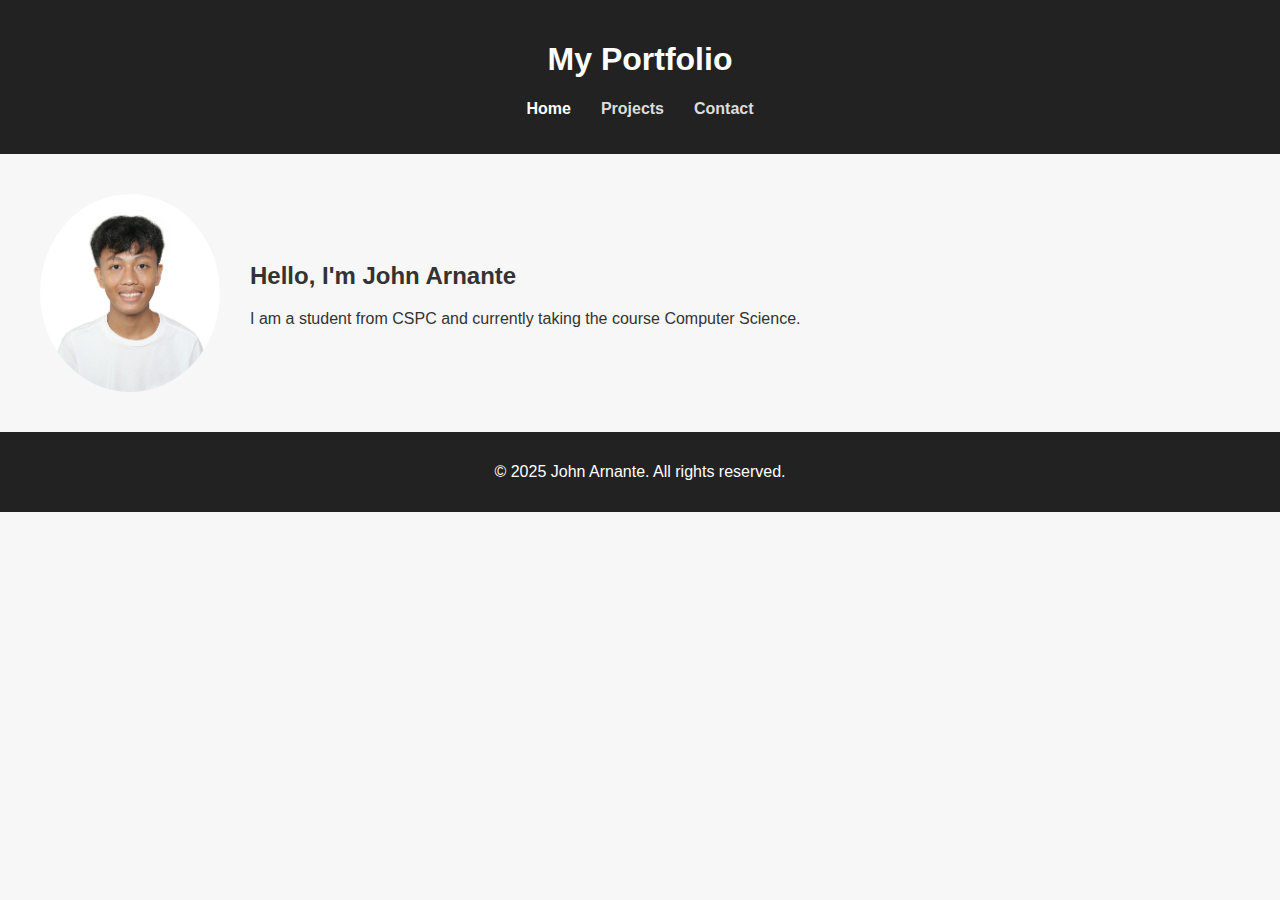
<file: index.html>
<!DOCTYPE html>
<html lang="en">
<head>
    <meta charset="UTF-8">
    <meta name="viewport" content="width=device-width, initial-scale=1.0">
    <title>My Portfolio | Home</title>
    <link rel="stylesheet" href="style.css">
</head>
<body>

<header>
    <h1>My Portfolio</h1>
    <nav>
        <ul>
            <li><a href="index.html" class="active">Home</a></li>
            <li><a href="projects.html">Projects</a></li>
            <li><a href="contact.html">Contact</a></li>
        </ul>
    </nav>
</header>

<main>
    <section class="hero">
        <img src="images/me.jpg" alt="Profile Photo" class="profile-pic">
        <div class="hero-text">
            <h2>Hello, I'm John Arnante</h2>
            <p>I am a student from CSPC and currently taking the course Computer Science.</p>
        </div>
    </section>
</main>

<footer>
    <p>© 2025 John Arnante. All rights reserved.</p>
</footer>

</body>
</html>
</file>
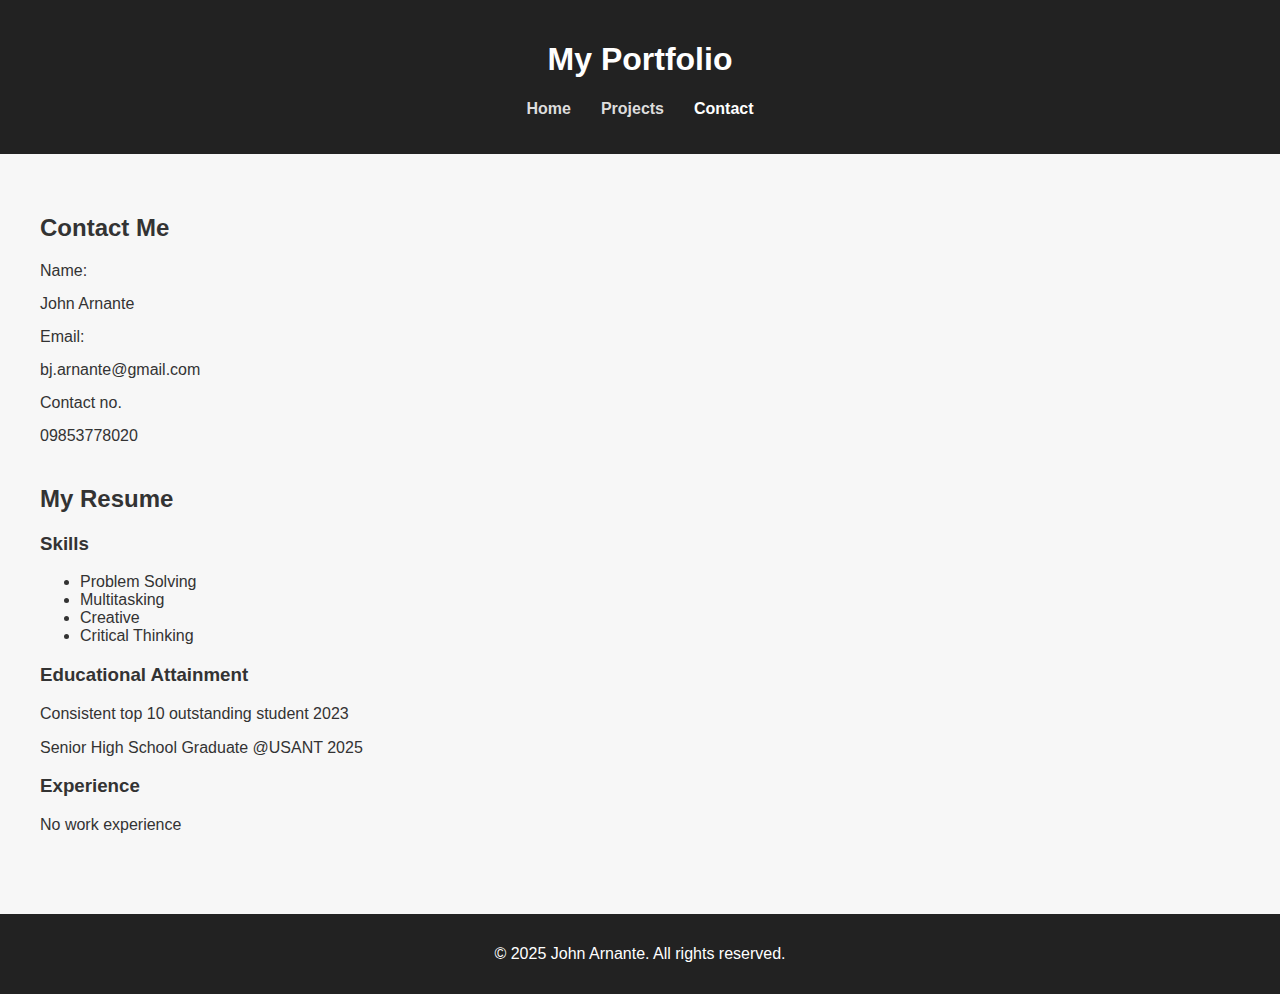
<file: contact.html>
<!DOCTYPE html>
<html lang="en">
<head>
    <meta charset="UTF-8">
    <meta name="viewport" content="width=device-width, initial-scale=1.0">
    <title>My Portfolio | Contact</title>
    <link rel="stylesheet" href="style.css">
</head>
<body>

<header>
    <h1>My Portfolio</h1>
    <nav>
        <ul>
            <li><a href="index.html">Home</a></li>
            <li><a href="projects.html">Projects</a></li>
            <li><a href="contact.html" class="active">Contact</a></li>
        </ul>
    </nav>
</header>

<main>

    <section class="contact-section">
    <h2>Contact Me</h2>

    <form class="contact-form">
        <label>Name:</label>
              <label>John Arnante</label>

        <label>Email:</label>
              <label>bj.arnante@gmail.com</label>

        <label>Contact no.</label>
              <label>09853778020</label>

    </form>
</section>


    <section class="resume-section">
        <h2>My Resume</h2>

        <article>
            <h3>Skills</h3>
            <ul>
                <li>Problem Solving</li>
                <li>Multitasking</li>
                <li>Creative</li>
                <li>Critical Thinking</li>
            </ul>
        </article>

        <article>
            <h3>Educational Attainment</h3>
            <p>Consistent top 10 outstanding student 2023</p>
            <p>Senior High School Graduate @USANT 2025</p>
        </article>

        <article>
            <h3>Experience</h3>
            <p>No work experience</p>
        </article>
    </section>

</main>

<footer>
    <p>© 2025 John Arnante. All rights reserved.</p>
</footer>

</body>
</html>
</file>
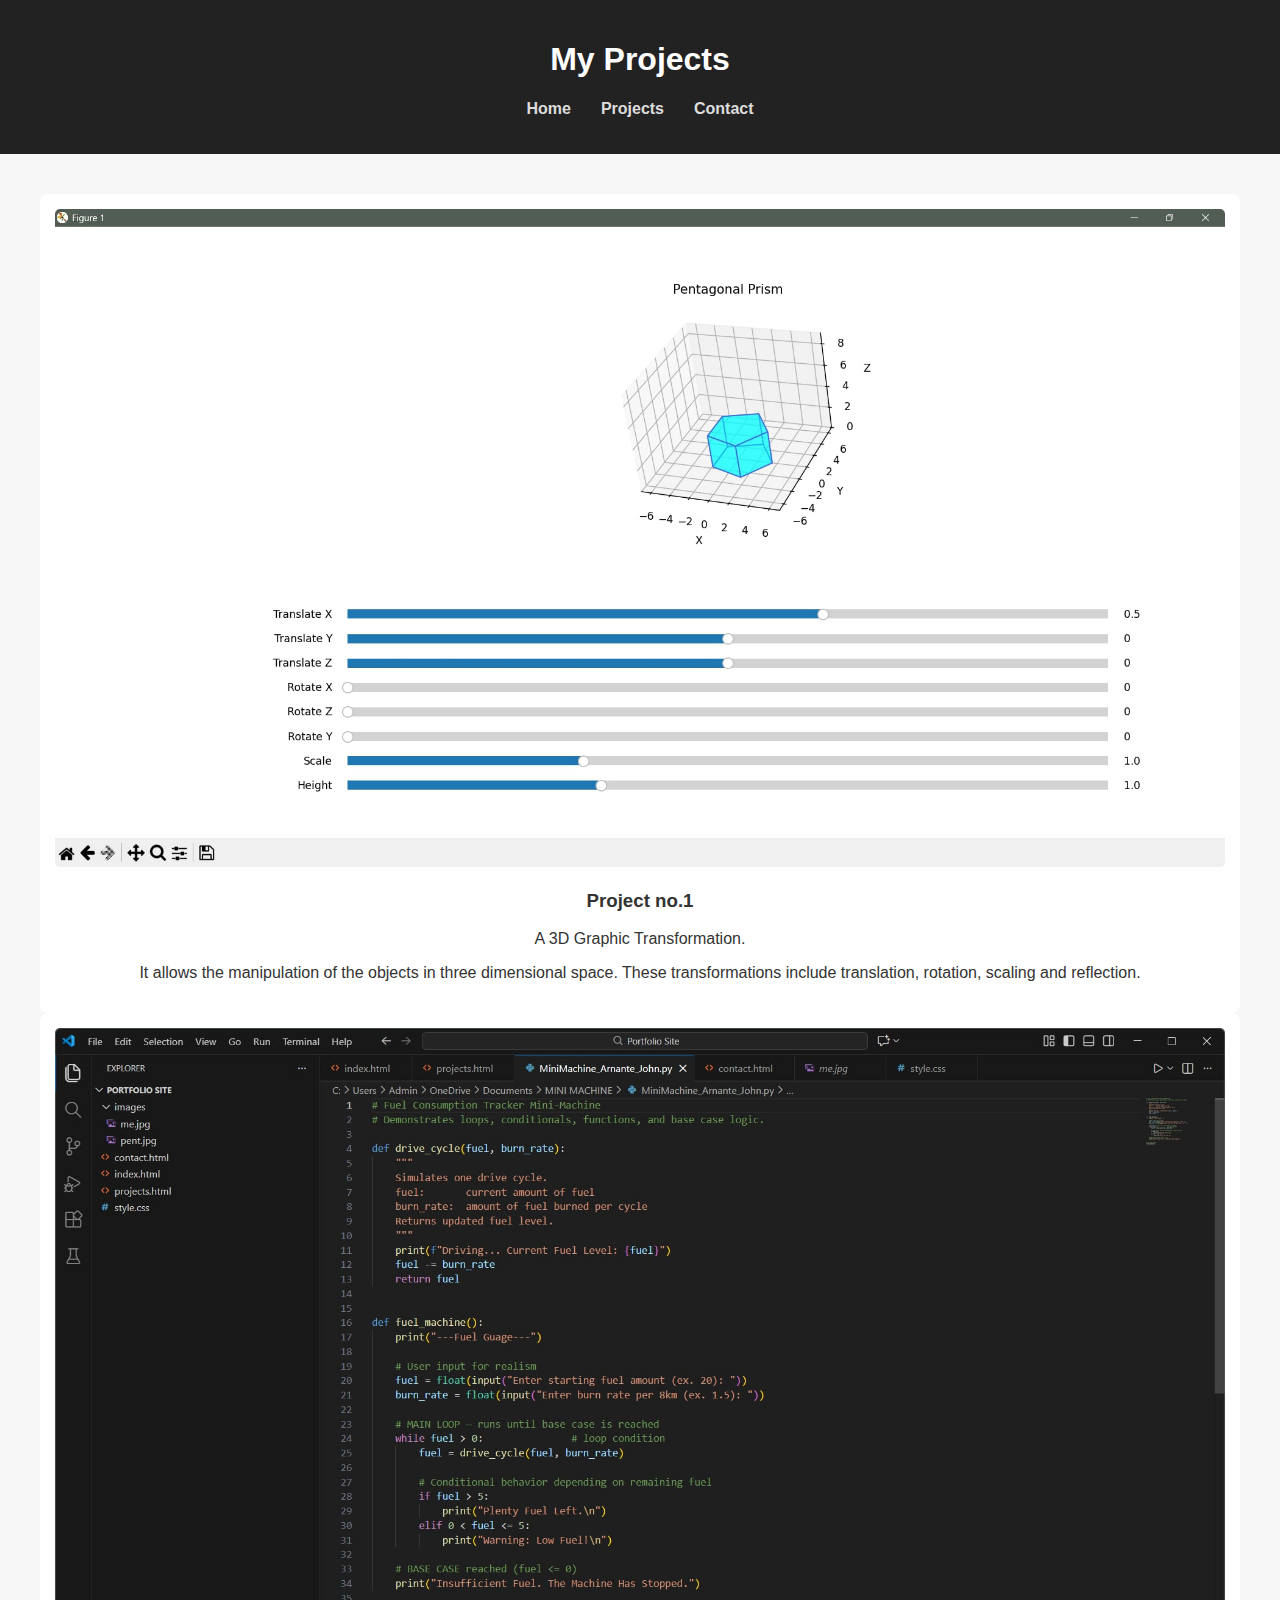
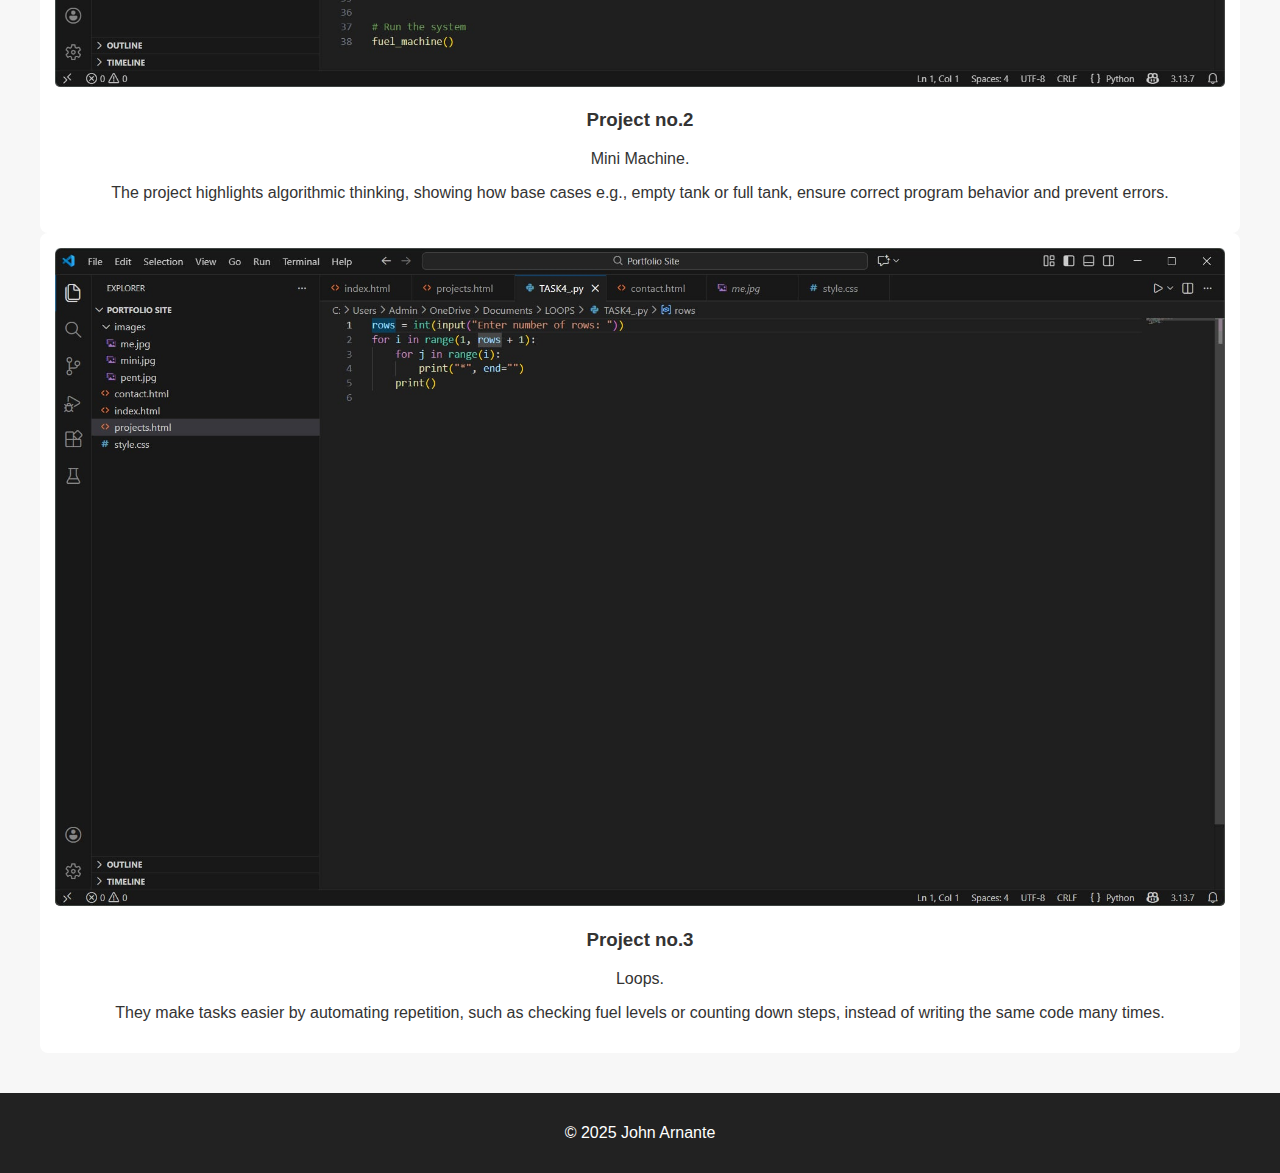
<file: projects.html>
<!DOCTYPE html>
<html lang="en">
<head>
<meta charset="UTF-8">
<meta name="viewport" content="width=device-width, initial-scale=1.0">
<title>My Portfolio | Projects</title>
<link rel="stylesheet" href="style.css">
</head>
<body>


<header>
<h1>My Projects</h1>
<nav>
<ul>
<li><a href="index.html">Home</a></li>
<li><a href="projects.html">Projects</a></li>
<li><a href="contact.html">Contact</a></li>
</ul>
</nav>
</header>


<main>
<section class="projects">
<article class="project-card">
<img src="images/pent.jpg" alt="Project 1">
<h3>Project no.1</h3>
<p>A 3D Graphic Transformation.</p>
<p>It allows the manipulation of the objects in three dimensional space. These transformations include translation, rotation, scaling and reflection.</p>
</article>


<article class="project-card">
<img src="images/mini.jpg" alt="Project 2">
<h3>Project no.2</h3>
<p>Mini Machine.</p>
<p>The project highlights algorithmic thinking, showing how base cases e.g., empty tank or full tank, ensure correct program behavior and prevent errors.</p>
</article>


<article class="project-card">
<img src="images/loop.jpg" alt="Project 3">
<h3>Project no.3</h3>
<p>Loops.</p>
<p>They make tasks easier by automating repetition, such as checking fuel levels or counting down steps, instead of writing the same code many times.</p>
</article>
</section>
</main>


<footer>
<p>© 2025 John Arnante</p>
</footer>


</body>
</html>
</file>
<file: style.css>
/* Global Styles */
body {
    margin: 0;
    font-family: Arial, sans-serif;
    background: #f7f7f7;
    color: #333;
}

header {
    background: #222;
    color: white;
    padding: 20px;
    text-align: center;
}

nav ul {
    display: flex;
    justify-content: center;
    gap: 30px;
    list-style: none;
    padding: 0;
}

nav a {
    color: #ddd;
    text-decoration: none;
    font-weight: bold;
}

nav a.active,
nav a:hover {
    color: #fff;
}

main {
    padding: 40px;
}

/* Home Page */
.hero {
    display: flex;
    align-items: center;
    gap: 30px;
}

.profile-pic {
    width: 180px;
    border-radius: 50%;
}

/* Projects Page */
.project-grid {
    display: grid;
    grid-template-columns: repeat(3, 1fr);
    gap: 20px;
}

.project-card {
    background: white;
    padding: 15px;
    border-radius: 8px;
    text-align: center;
}

.project-card img {
    width: 100%;
    border-radius: 5px;
}

/* Contact Page */
.contact-section, .resume-section {
    margin-bottom: 40px;
}

.contact-form {
    max-width: 400px;
    display: flex;
    flex-direction: column;
    gap: 15px;
}

.contact-form input,
.contact-form textarea {
    padding: 10px;
    border: 1px solid #ccc;
    border-radius: 4px;
}

button {
    padding: 10px;
    background: #222;
    color: white;
    border: none;
    cursor: pointer;
}

button:hover {
    background: #444;
}

/* Footer */
footer {
    background: #222;
    color: white;
    text-align: center;
    padding: 15px;
}

/* Responsive Design */
@media (max-width: 600px) {

    nav ul {
        flex-direction: column;
        gap: 10px;
    }

    .hero {
        flex-direction: column;
        text-align: center;
    }

    .project-grid {
        grid-template-columns: 1fr;
    }

    .profile-pic {
        width: 140px;
    }
}
</file>
